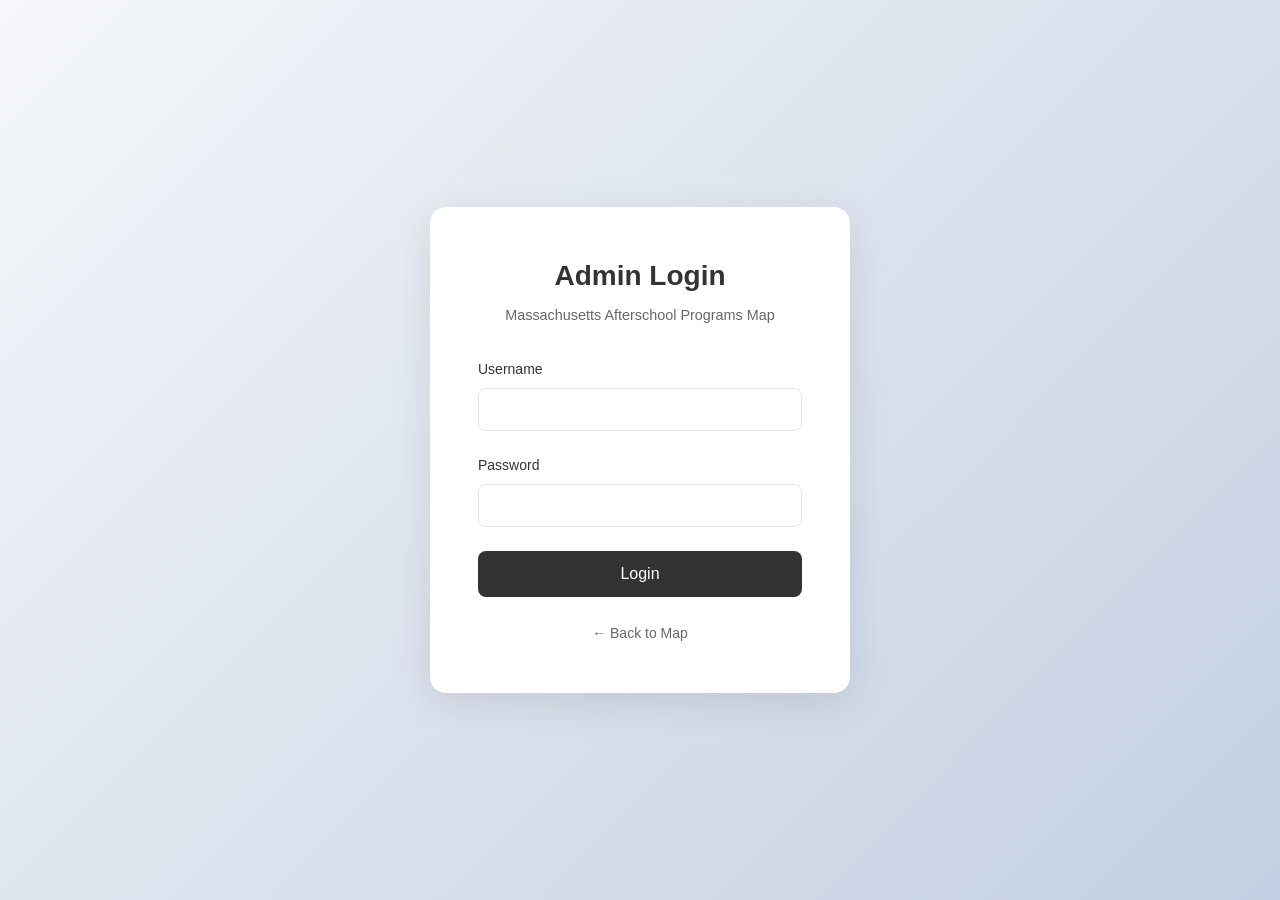
<file: admin-login.html>
<!DOCTYPE html>
<html lang="en">
<head>
    <meta charset="UTF-8">
    <meta name="viewport" content="width=device-width, initial-scale=1.0">
    <title>Admin Login - MA Afterschool Programs</title>
    <link rel="stylesheet" href="styles.css">
    <style>
        .login-container {
            min-height: 100vh;
            display: flex;
            align-items: center;
            justify-content: center;
            background: linear-gradient(135deg, #f5f7fa 0%, #c3cfe2 100%);
        }

        .login-box {
            background: white;
            padding: 3rem;
            border-radius: 1rem;
            box-shadow: 0 10px 40px rgba(0, 0, 0, 0.1);
            width: 100%;
            max-width: 420px;
        }

        .login-header {
            text-align: center;
            margin-bottom: 2rem;
        }

        .login-header h1 {
            font-size: 1.75rem;
            font-weight: 600;
            color: #333;
            margin-bottom: 0.5rem;
        }

        .login-header p {
            color: #666;
            font-size: 0.9rem;
        }

        .form-group {
            margin-bottom: 1.5rem;
        }

        .form-group label {
            display: block;
            font-size: 0.875rem;
            font-weight: 500;
            color: #333;
            margin-bottom: 0.5rem;
        }

        .form-group input {
            width: 100%;
            padding: 0.75rem 1rem;
            border: 1px solid #e5e5e5;
            border-radius: 0.5rem;
            font-size: 0.9375rem;
            transition: border-color 0.2s;
        }

        .form-group input:focus {
            outline: none;
            border-color: #333;
        }

        .login-btn {
            width: 100%;
            padding: 0.875rem;
            background: #333;
            color: white;
            border: none;
            border-radius: 0.5rem;
            font-size: 1rem;
            font-weight: 500;
            cursor: pointer;
            transition: background 0.2s;
        }

        .login-btn:hover {
            background: #000;
        }

        .error-message {
            background: #fee;
            border: 1px solid #fcc;
            color: #c33;
            padding: 0.75rem;
            border-radius: 0.5rem;
            margin-bottom: 1.5rem;
            font-size: 0.875rem;
            display: none;
        }

        .error-message.show {
            display: block;
        }

        .back-link {
            text-align: center;
            margin-top: 1.5rem;
        }

        .back-link a {
            color: #666;
            text-decoration: none;
            font-size: 0.875rem;
        }

        .back-link a:hover {
            color: #333;
            text-decoration: underline;
        }
    </style>
</head>
<body>
    <div class="login-container">
        <div class="login-box">
            <div class="login-header">
                <h1>Admin Login</h1>
                <p>Massachusetts Afterschool Programs Map</p>
            </div>

            <div id="errorMessage" class="error-message">
                Invalid username or password
            </div>

            <form id="loginForm">
                <div class="form-group">
                    <label for="username">Username</label>
                    <input type="text" id="username" name="username" required autocomplete="username">
                </div>

                <div class="form-group">
                    <label for="password">Password</label>
                    <input type="password" id="password" name="password" required autocomplete="current-password">
                </div>

                <button type="submit" class="login-btn">Login</button>
            </form>

            <div class="back-link">
                <a href="index.html">← Back to Map</a>
            </div>
        </div>
    </div>

    <script>
        document.getElementById('loginForm').addEventListener('submit', function(e) {
            e.preventDefault();

            const username = document.getElementById('username').value;
            const password = document.getElementById('password').value;
            const errorMessage = document.getElementById('errorMessage');

            // Simple authentication check
            if (username === 'mapadmin' && password === 'Tremont128') {
                // Store login session
                sessionStorage.setItem('adminLoggedIn', 'true');
                sessionStorage.setItem('adminLoginTime', Date.now());

                // Redirect to admin panel
                window.location.href = 'admin-panel.html';
            } else {
                // Show error message
                errorMessage.classList.add('show');

                // Clear after 3 seconds
                setTimeout(() => {
                    errorMessage.classList.remove('show');
                }, 3000);
            }
        });

        // Clear any existing session on page load
        if (sessionStorage.getItem('adminLoggedIn') === 'true') {
            window.location.href = 'admin-panel.html';
        }
    </script>
</body>
</html>
</file>
<file: styles.css>
/* Reset and Base Styles */
* {
    margin: 0;
    padding: 0;
    box-sizing: border-box;
}

:root {
    --primary-color: #333333;
    --primary-hover: #000000;
    --secondary-color: #666666;
    --background: #ffffff;
    --surface: #ffffff;
    --text-primary: #333333;
    --text-secondary: #666666;
    --border-color: #e5e5e5;
    --success: #10b981;
    --shadow-sm: 0 1px 3px 0 rgba(0, 0, 0, 0.08);
    --shadow-md: 0 2px 8px 0 rgba(0, 0, 0, 0.08);
    --shadow-lg: 0 4px 12px 0 rgba(0, 0, 0, 0.1);
}

body {
    font-family: -apple-system, BlinkMacSystemFont, 'Segoe UI', Roboto, 'Helvetica Neue', Arial, sans-serif;
    background-color: var(--background);
    color: var(--text-primary);
    line-height: 1.5;
}

/* Header */
header {
    background: var(--surface);
    color: var(--text-primary);
    padding: 2rem 2rem 1.5rem;
    border-bottom: 1px solid var(--border-color);
}

.header-content {
    display: flex;
    justify-content: space-between;
    align-items: center;
}

.header-content h1 {
    font-size: 1.875rem;
    font-weight: 600;
    margin-bottom: 0.5rem;
    color: var(--text-primary);
}

.subtitle {
    font-size: 1rem;
    color: var(--text-secondary);
}

.admin-login-btn {
    display: flex;
    align-items: center;
    gap: 0.5rem;
    padding: 0.625rem 1.25rem;
    background: var(--background);
    color: var(--text-secondary);
    border: 1px solid var(--border-color);
    border-radius: 0.375rem;
    text-decoration: none;
    font-size: 0.875rem;
    font-weight: 500;
    transition: all 0.2s;
}

.admin-login-btn:hover {
    background: var(--border-color);
    color: var(--text-primary);
}

/* Container Layout */
.container {
    display: flex;
    height: calc(100vh - 120px);
    gap: 0;
}

/* Sidebar */
.sidebar {
    width: 380px;
    background: var(--surface);
    border-right: 1px solid var(--border-color);
    overflow-y: auto;
    box-shadow: var(--shadow-sm);
}

.sidebar-section {
    padding: 1.5rem;
    border-bottom: 1px solid var(--border-color);
}

.sidebar h2 {
    font-size: 1.25rem;
    font-weight: 600;
    margin-bottom: 1rem;
    color: var(--text-primary);
}

.sidebar h3 {
    font-size: 1rem;
    font-weight: 600;
    margin-bottom: 0.75rem;
    color: var(--text-primary);
}

/* Search Box */
.search-box {
    display: flex;
    gap: 0.5rem;
    margin-bottom: 1.5rem;
}

.search-box input {
    flex: 1;
    padding: 0.625rem 1rem;
    border: 1px solid var(--border-color);
    border-radius: 0.5rem;
    font-size: 0.875rem;
    transition: border-color 0.2s;
}

.search-box input:focus {
    outline: none;
    border-color: var(--primary-color);
}

/* Buttons */
.btn-primary, .btn-secondary {
    padding: 0.625rem 1.25rem;
    border: none;
    border-radius: 0.5rem;
    font-size: 0.875rem;
    font-weight: 500;
    cursor: pointer;
    transition: all 0.2s;
}

.btn-primary {
    background-color: var(--primary-color);
    color: white;
}

.btn-primary:hover {
    background-color: var(--primary-hover);
    transform: translateY(-1px);
    box-shadow: var(--shadow-md);
}

.btn-secondary {
    background-color: var(--background);
    color: var(--text-secondary);
    border: 1px solid var(--border-color);
}

.btn-secondary:hover {
    background-color: var(--border-color);
}

/* Filter Section */
.filter-section {
    margin-bottom: 1.5rem;
}

.filter-group {
    margin-bottom: 1rem;
}

.filter-group label {
    display: block;
    font-size: 0.875rem;
    font-weight: 500;
    margin-bottom: 0.375rem;
    color: var(--text-secondary);
}

.filter-group select {
    width: 100%;
    padding: 0.625rem;
    border: 1px solid var(--border-color);
    border-radius: 0.5rem;
    font-size: 0.875rem;
    background-color: white;
    cursor: pointer;
}

.filter-group select:focus {
    outline: none;
    border-color: var(--primary-color);
}

#clearFilters {
    width: 100%;
}

/* Layer Section */
.layer-section {
    margin-top: 1.5rem;
}

.checkbox-label {
    display: flex;
    align-items: center;
    padding: 0.5rem 0;
    cursor: pointer;
    user-select: none;
}

.checkbox-label input[type="checkbox"] {
    width: 1.125rem;
    height: 1.125rem;
    margin-right: 0.625rem;
    cursor: pointer;
}

.checkbox-label span {
    font-size: 0.875rem;
    color: var(--text-primary);
}


/* Results Section */
.results-section {
    padding: 1.5rem;
    max-height: 400px;
    overflow-y: auto;
}

.programs-list {
    display: flex;
    flex-direction: column;
    gap: 0.75rem;
}

.program-card {
    padding: 1rem;
    background: var(--background);
    border: 1px solid var(--border-color);
    border-radius: 0.5rem;
    cursor: pointer;
    transition: all 0.2s;
}

.program-card:hover {
    border-color: var(--primary-color);
    box-shadow: var(--shadow-md);
    transform: translateX(4px);
}

.program-card h4 {
    font-size: 0.9375rem;
    font-weight: 600;
    margin-bottom: 0.25rem;
    color: var(--text-primary);
}

.program-card p {
    font-size: 0.8125rem;
    color: var(--text-secondary);
    margin: 0.125rem 0;
}

/* Map Container */
.map-container {
    flex: 1;
    position: relative;
    background: var(--background);
}

#map {
    width: 100%;
    height: 100%;
    z-index: 1;
}

/* Loading Overlay */
.loading-overlay {
    position: absolute;
    top: 0;
    left: 0;
    right: 0;
    bottom: 0;
    background: rgba(255, 255, 255, 0.95);
    display: flex;
    flex-direction: column;
    align-items: center;
    justify-content: center;
    z-index: 1000;
}

.loading-overlay.hidden {
    display: none;
}

.spinner {
    width: 48px;
    height: 48px;
    border: 4px solid var(--border-color);
    border-top-color: var(--primary-color);
    border-radius: 50%;
    animation: spin 1s linear infinite;
}

@keyframes spin {
    to { transform: rotate(360deg); }
}

.loading-overlay p {
    margin-top: 1rem;
    color: var(--text-secondary);
    font-size: 0.9375rem;
}

/* Leaflet Popup Customization */
.leaflet-popup-content-wrapper {
    border-radius: 0.5rem;
    box-shadow: var(--shadow-lg);
}

.leaflet-popup-content {
    margin: 1rem;
    font-size: 0.875rem;
}

.popup-content h3 {
    color: var(--text-primary);
    font-size: 1.125rem;
    margin-bottom: 0.75rem;
    font-weight: 600;
}

.popup-content p {
    margin: 0.375rem 0;
    color: var(--text-primary);
}

.popup-content strong {
    color: var(--text-secondary);
    font-weight: 600;
}

/* Custom Marker Styles */
.custom-marker {
    background-color: var(--primary-color);
    border: 3px solid white;
    border-radius: 50%;
    box-shadow: var(--shadow-md);
}

/* Responsive Design */
@media (max-width: 1024px) {
    .sidebar {
        width: 320px;
    }
}

@media (max-width: 768px) {
    .container {
        flex-direction: column;
        height: auto;
    }

    .sidebar {
        width: 100%;
        max-height: 60vh;
    }

    .map-container {
        height: 400px;
    }
}

/* Scrollbar Styling */
.sidebar::-webkit-scrollbar,
.results-section::-webkit-scrollbar {
    width: 8px;
}

.sidebar::-webkit-scrollbar-track,
.results-section::-webkit-scrollbar-track {
    background: var(--background);
}

.sidebar::-webkit-scrollbar-thumb,
.results-section::-webkit-scrollbar-thumb {
    background: var(--border-color);
    border-radius: 4px;
}

.sidebar::-webkit-scrollbar-thumb:hover,
.results-section::-webkit-scrollbar-thumb:hover {
    background: var(--secondary-color);
}
</file>
